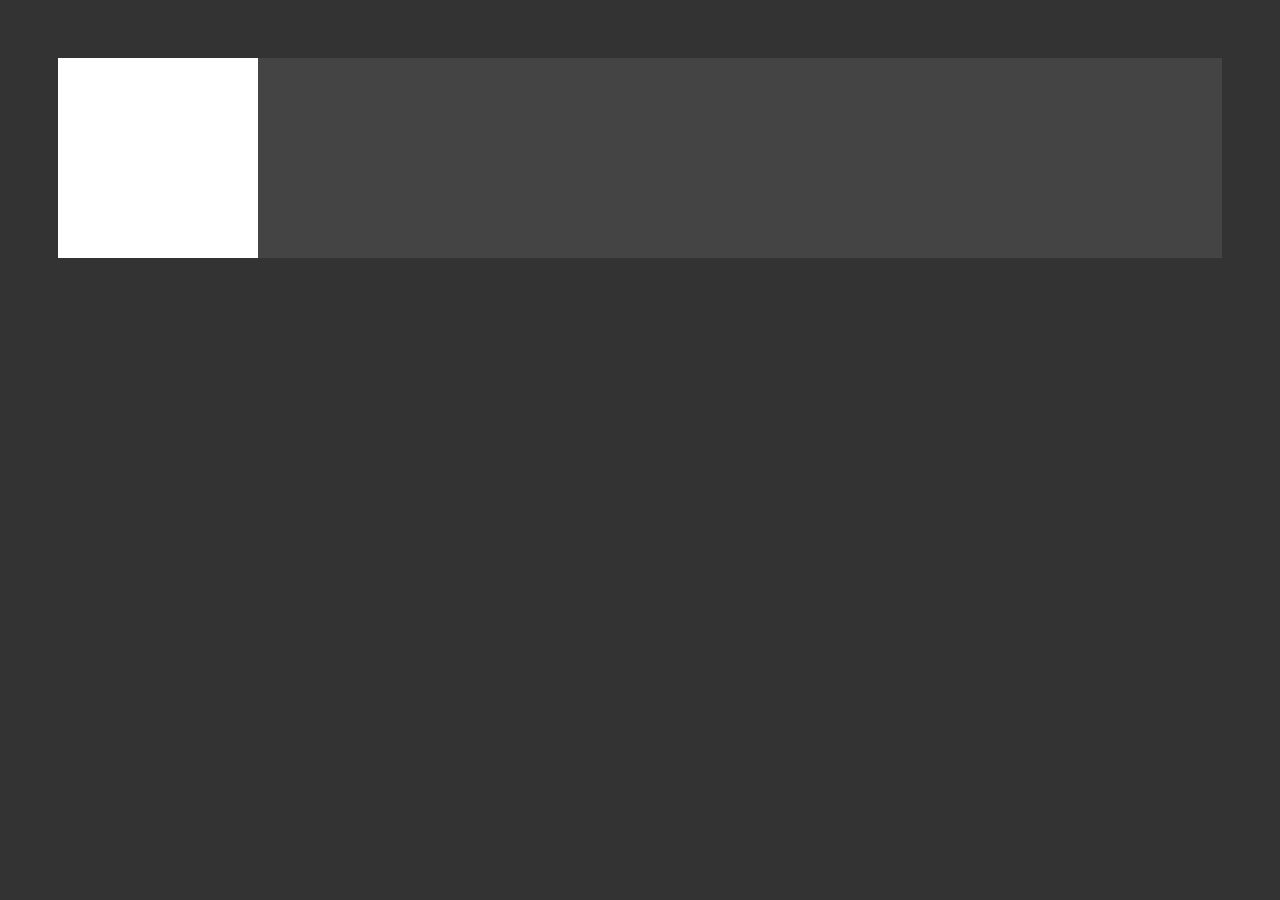
<file: lessons/animation_lesson/index15.html>
<!DOCTYPE html>
<html lang="en">
<head>
    <meta charset="UTF-8">
    <meta name="viewport" content="width=device-width, initial-scale=1.0">
    <title>Document</title>
    <link rel="stylesheet" href="style15.css">
</head>
<body>
    <div class="wrapper">
        <div class="container">
            <div class="block"></div>
        </div>        
    </div>
</body>
</html>
</file>
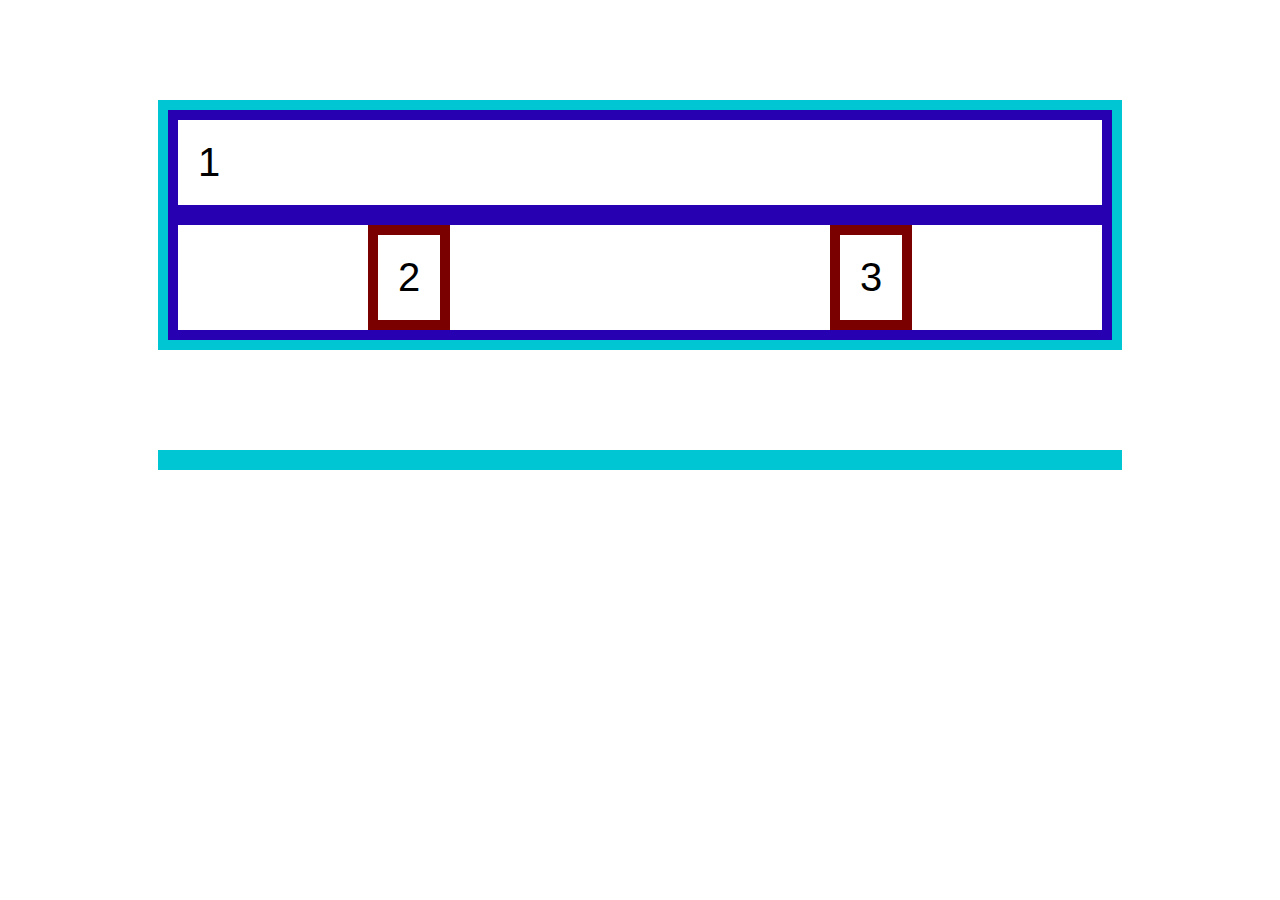
<file: lessons/flexbox_lesson/index16.html>
<!DOCTYPE html>
<html lang="en">
<head>
    <meta charset="UTF-8">
    <meta name="viewport" content="width=device-width, initial-scale=1.0">
    <title>Document</title>
    <link rel="stylesheet" href="style16.css">
</head>
<body>
    <div class="wrapper">
        <div class="flex-container">
            <div class="flex-container__item-1">
                <div class="flex-container__item-1__content">1</div>
            </div>
            <div class="gatherer">
                <div class="flex-container__item-2">
                    <div class="flex-container__item-2__content">2</div>
                </div>
                <div class="flex-container__item-3">
                    <div class="flex-container__item-3__content">3</div>
                </div>
            </div>
        </div>
        <div class="flex-container">

        </div> 
    </div>    
</body>
</html>
</file>
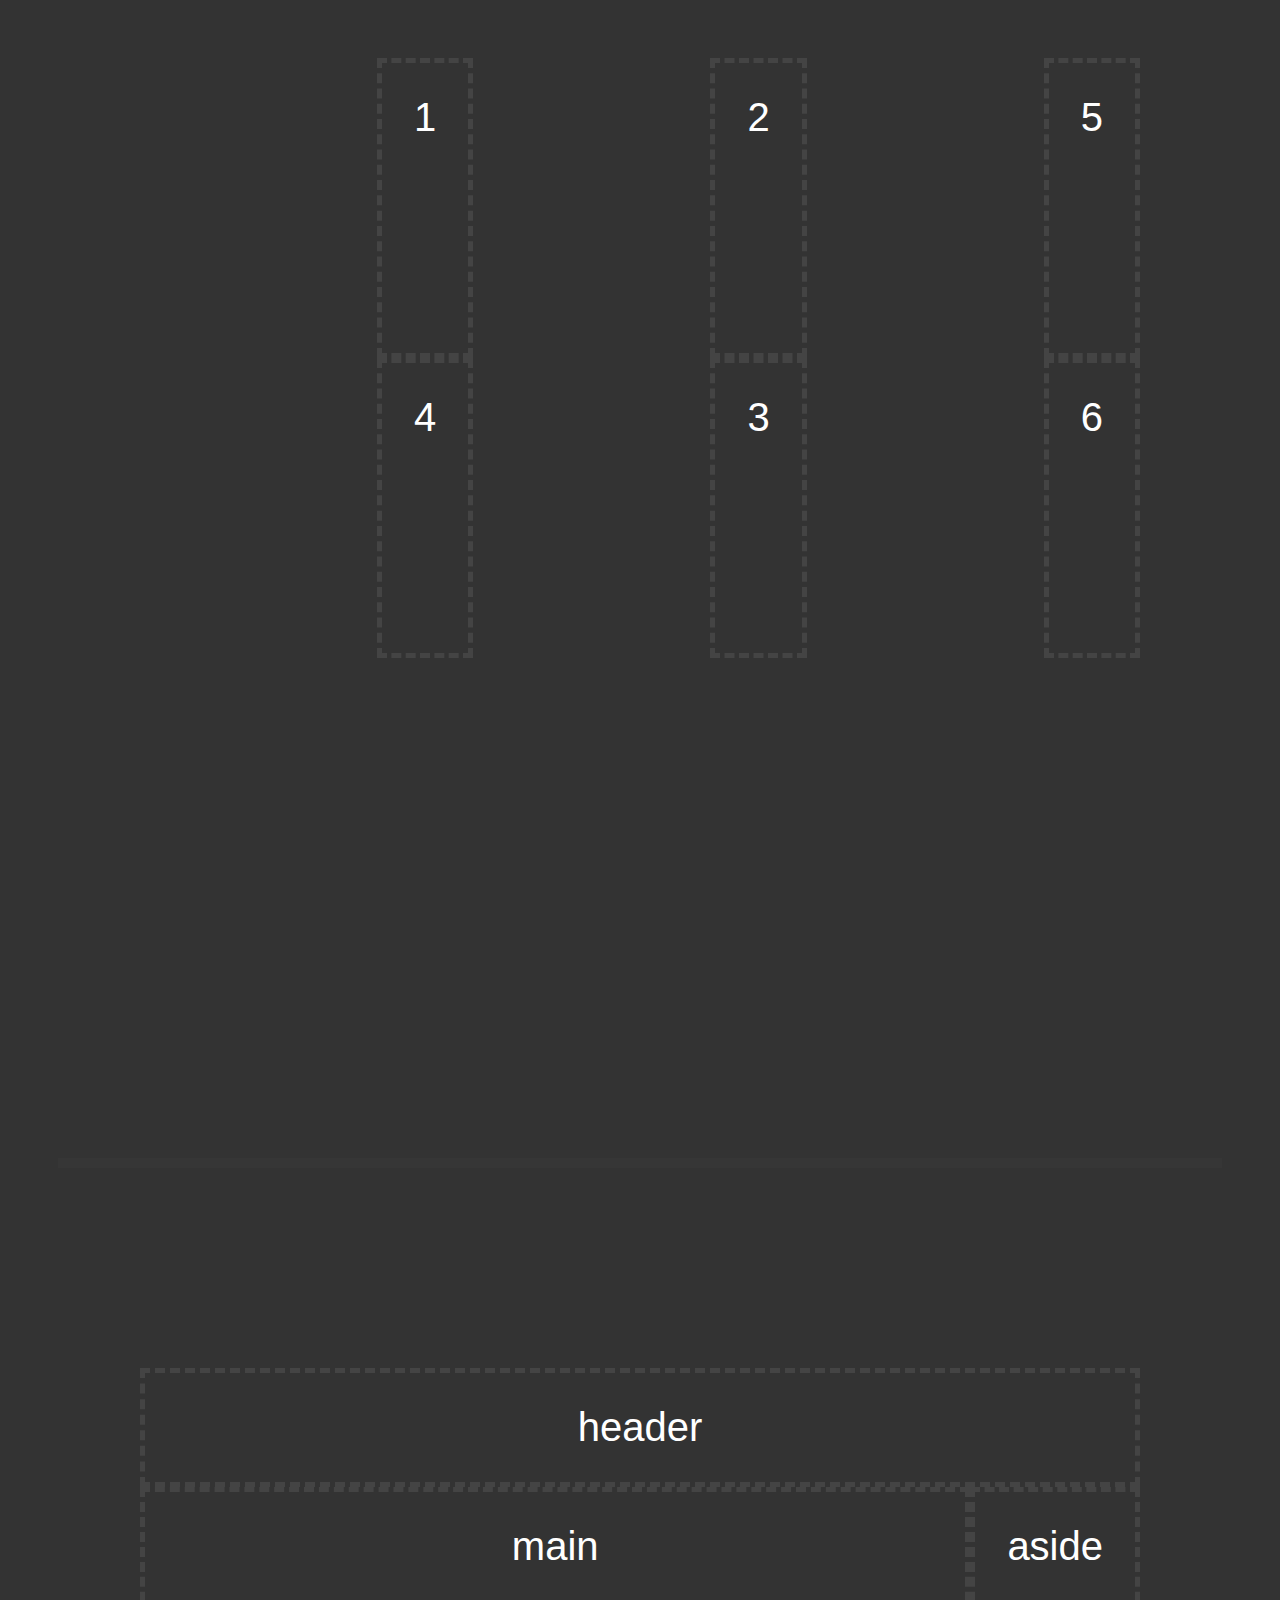
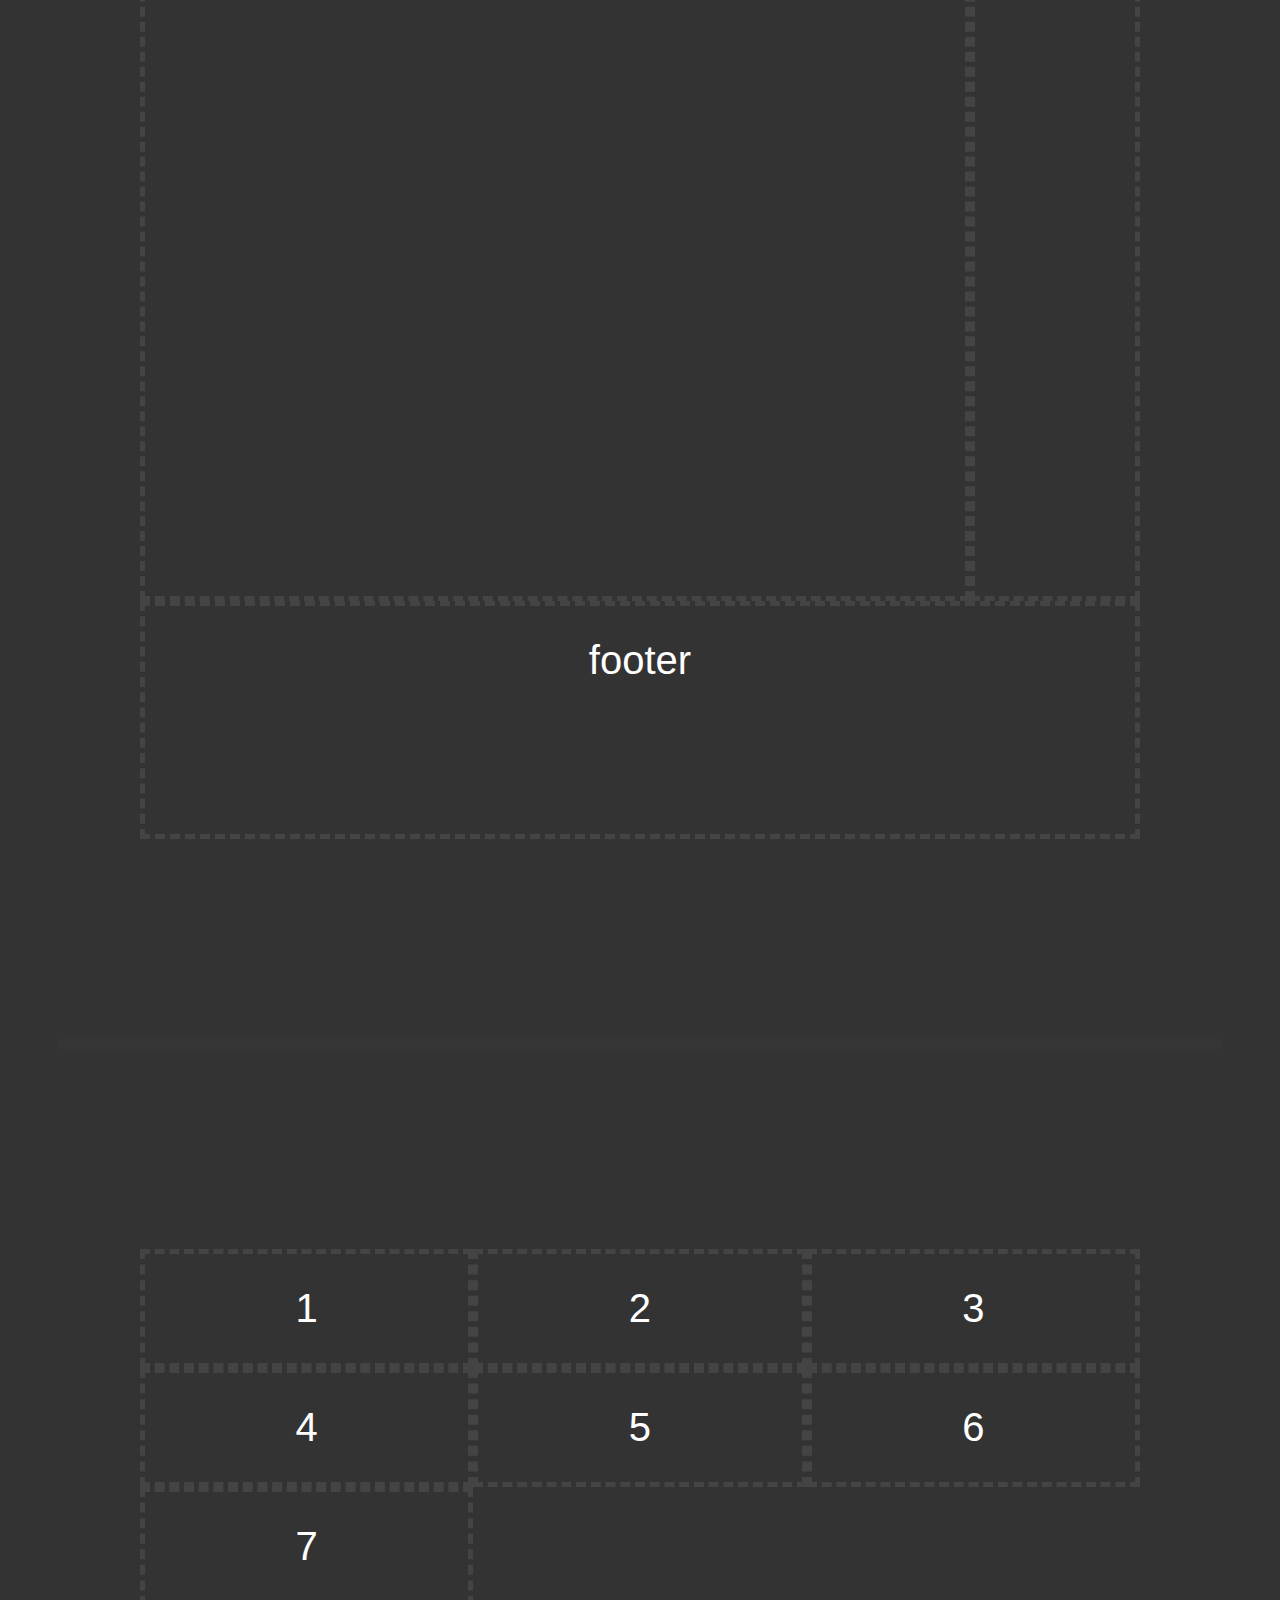
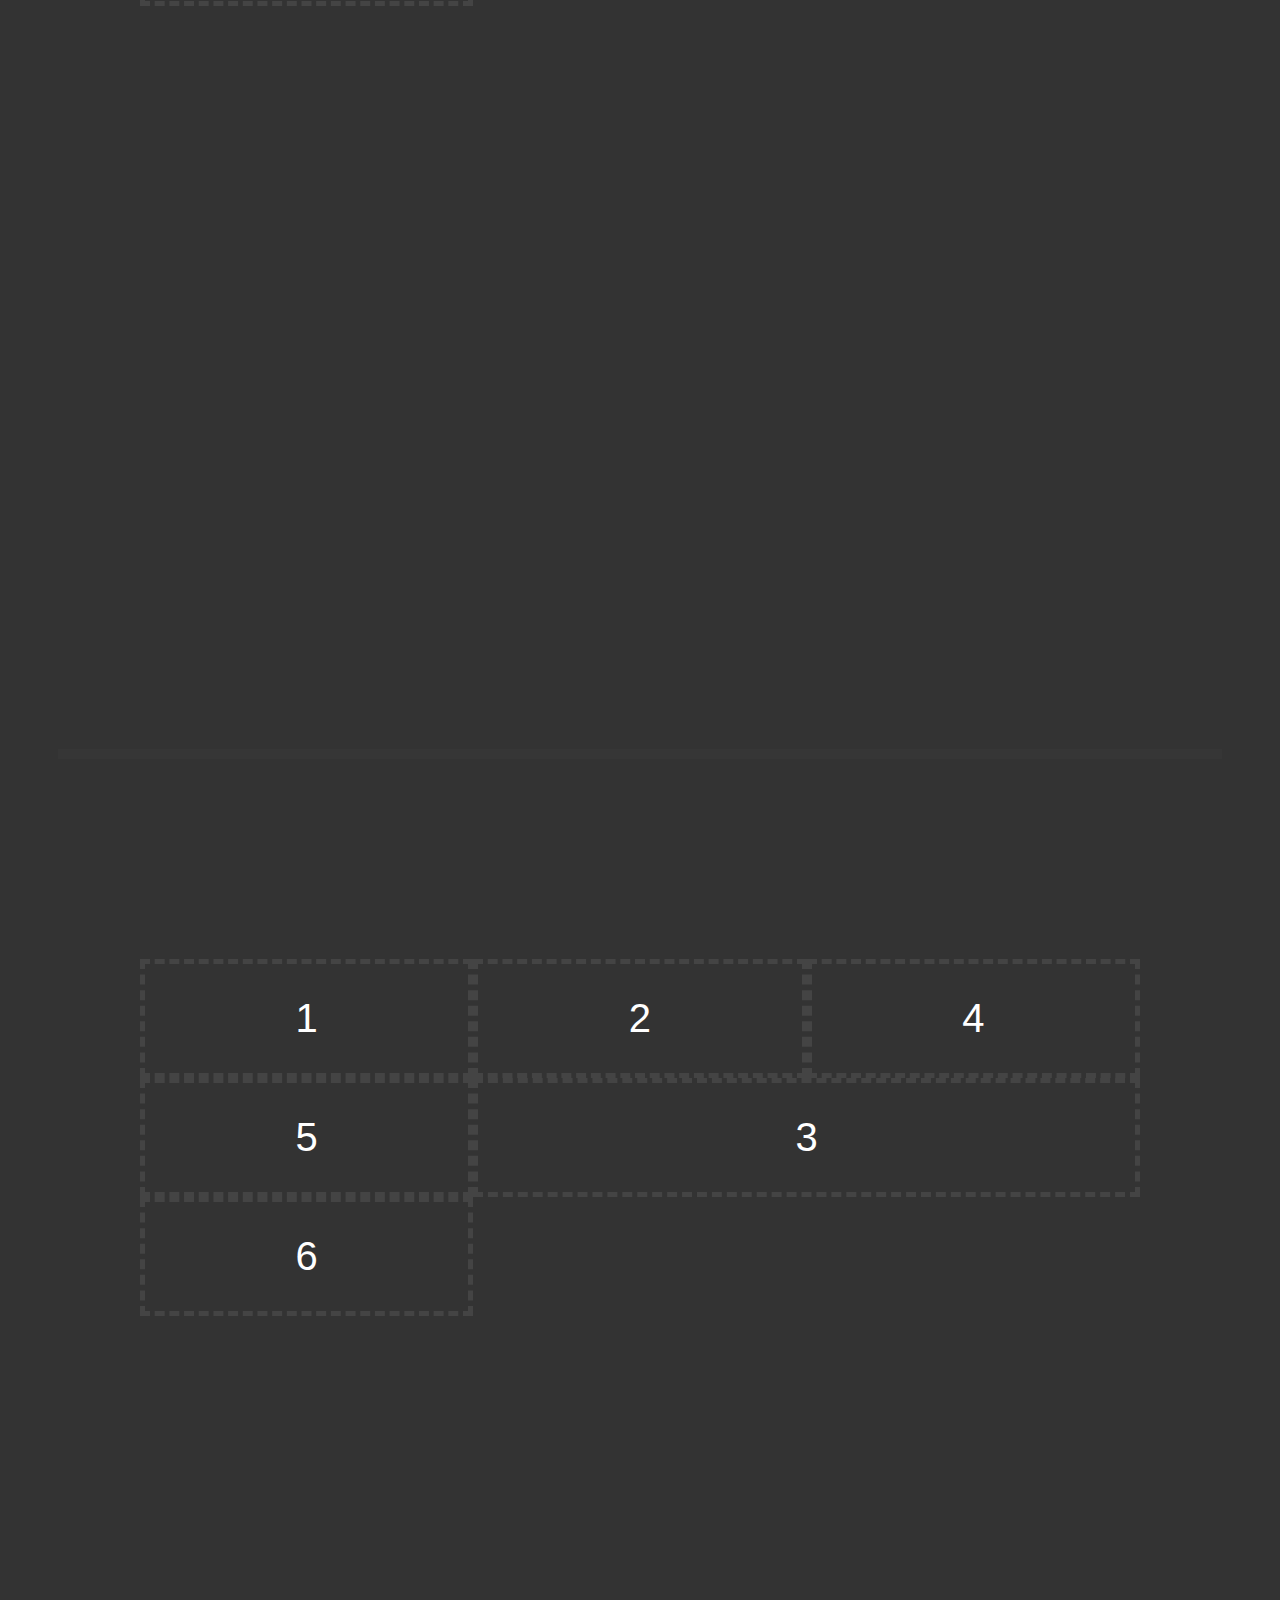
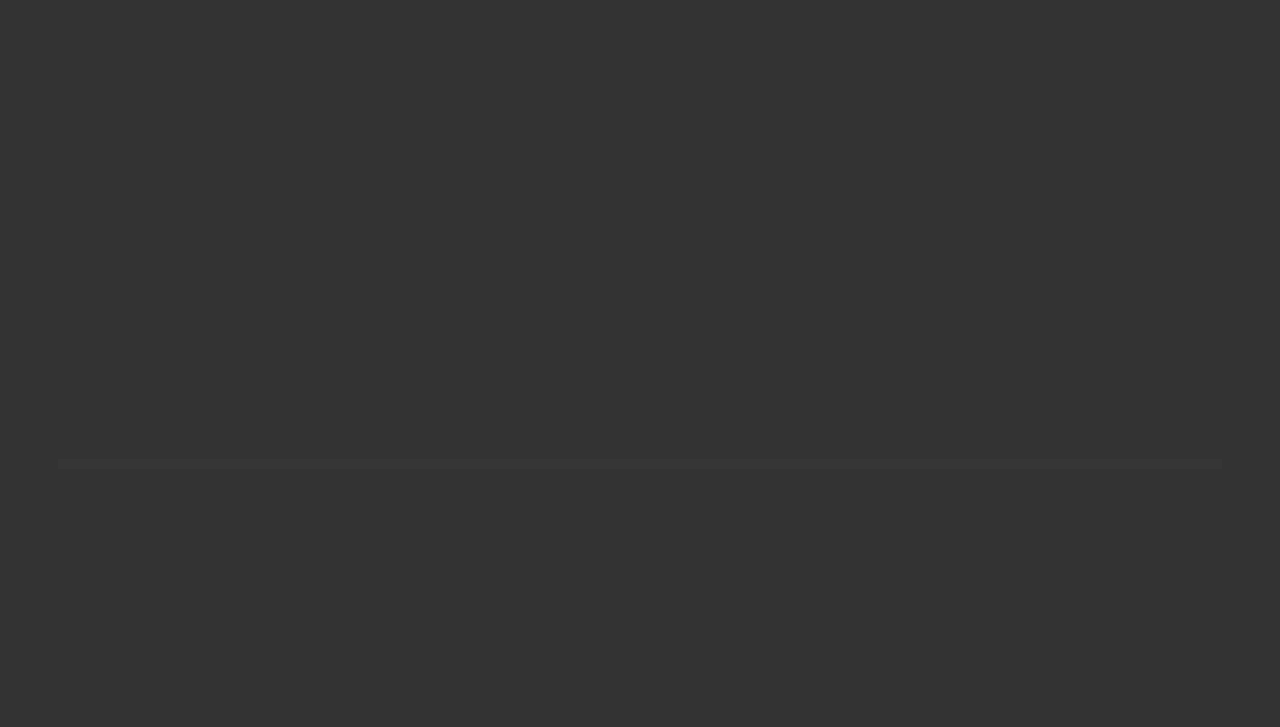
<file: lessons/grid_lesson/index17.html>
<!DOCTYPE html>
<html lang="en">
<head>
    <meta charset="UTF-8">
    <meta name="viewport" content="width=device-width, initial-scale=1.0">
    <title>Document</title>
    <link rel="stylesheet" href="style17.css">
</head>
<body>
    <div class="wrapper">
        <div class="grid">
            <div class="container">
                <div class="grid-1">
                    <div class="grid-1__item grid-1__item--1 item">1</div>
                    <div class="grid-1__item grid-1__item--2 item">2</div>
                    <div class="grid-1__item grid-1__item--3 item">3</div>
                    <div class="grid-1__item grid-1__item--4 item">4</div>
                    <div class="grid-1__item grid-1__item--5 item">5</div>
                    <div class="grid-1__item grid-1__item--6 item">6</div>
                </div>
            </div>
        </div>
        <div class="grid">
            <div class="container">
                <div class="grid-2">
                    <div class="grid-2__item item grid-2__item--header item">header</div>
                    <div class="grid-2__item item grid-2__item--main item">main</div>
                    <div class="grid-2__item item grid-2__item--aside item">aside</div>
                    <div class="grid-2__item item grid-2__item--footer item">footer</div>
                </div>
            </div>
        </div>
        <div class="grid">
            <div class="container">
                <div class="grid-3">
                    <div class="grid-3__item item">1</div>
                    <div class="grid-3__item item">2</div>
                    <div class="grid-3__item item">3</div>
                    <div class="grid-3__item item">4</div>
                    <div class="grid-3__item item">5</div>
                    <div class="grid-3__item item">6</div>
                    <div class="grid-3__item item">7</div>
                </div>
            </div>
        </div>
        <div class="grid">
            <div class="container">
                <div class="grid-4">
                    <div class="grid-4__item grid-4__item--1 item">1</div>
                    <div class="grid-4__item grid-4__item--2 item">2</div>
                    <div class="grid-4__item grid-4__item--3 item">3</div>
                    <div class="grid-4__item grid-4__item--4 item">4</div>
                    <div class="grid-4__item grid-4__item--5 item">5</div>
                    <div class="grid-4__item grid-4__item--6 item">6</div>
                </div>
            </div>
        </div>
    </div>
</body>
</html>
</file>
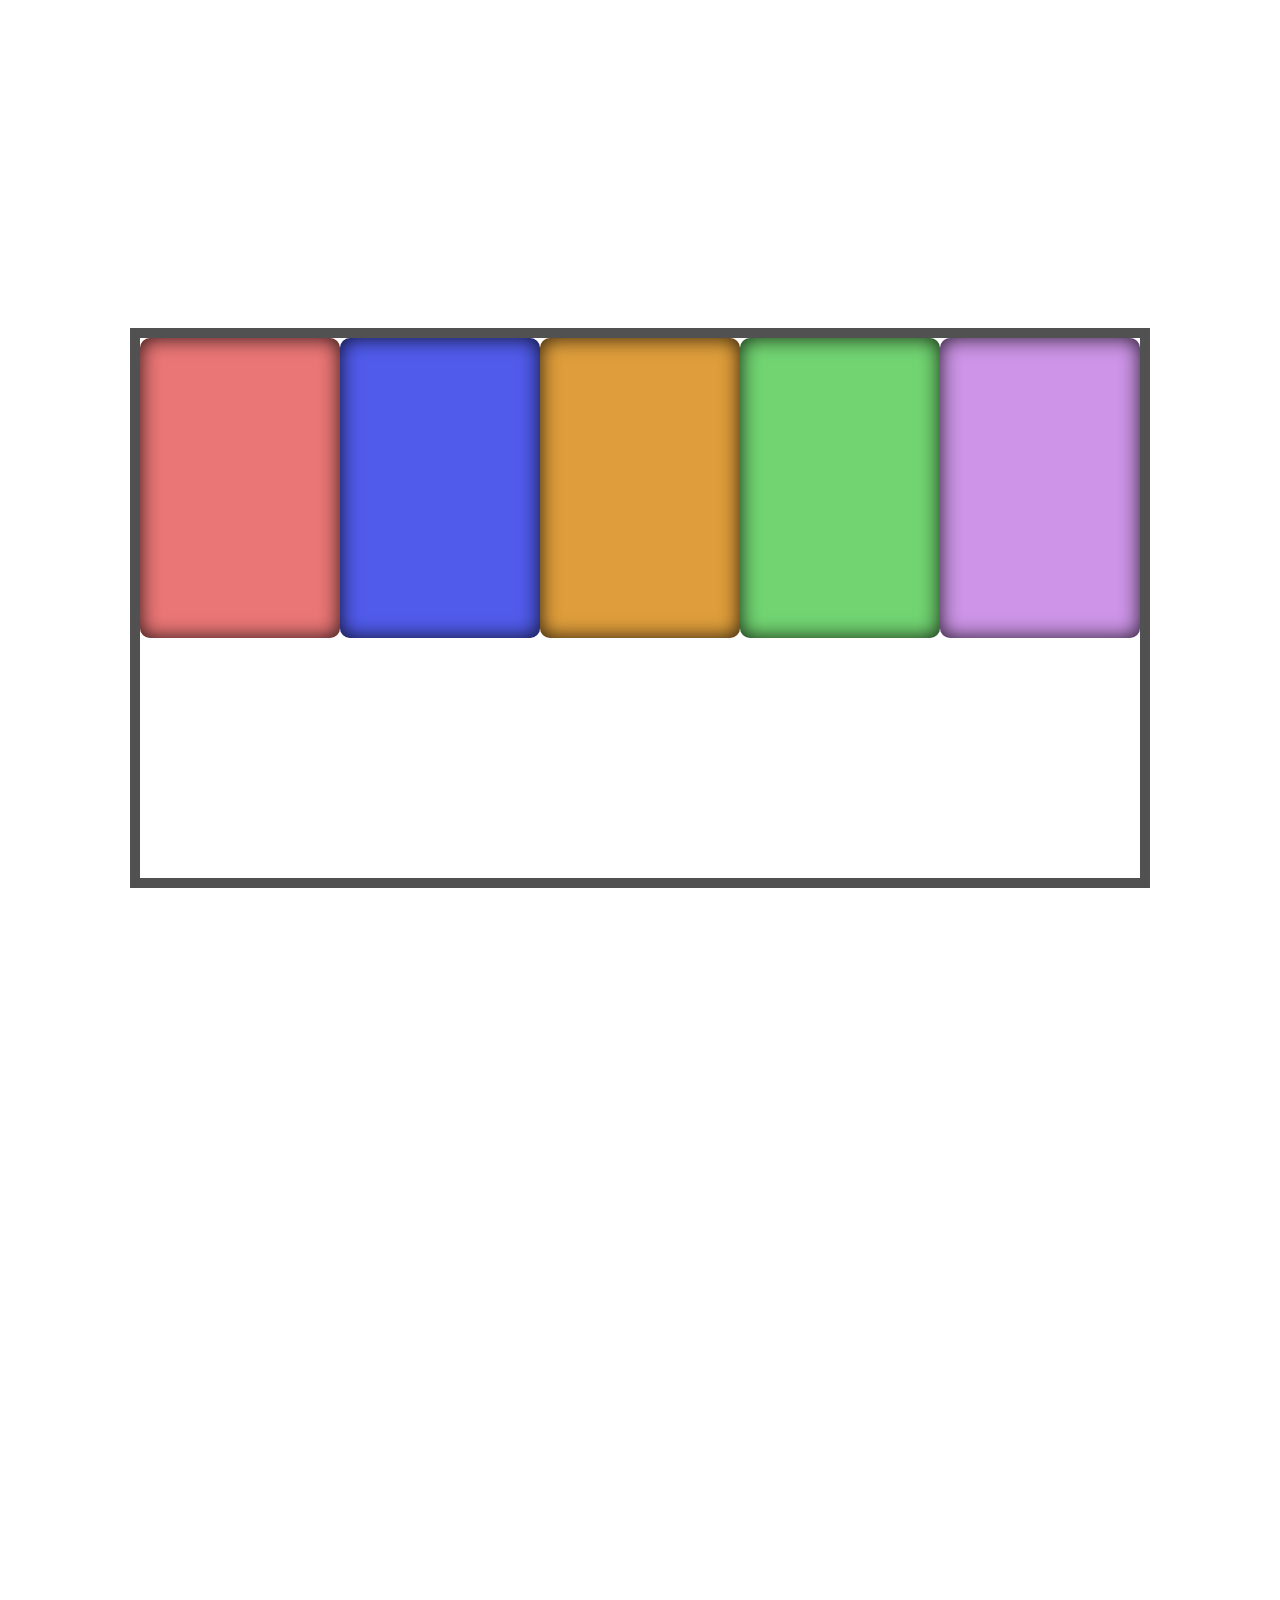
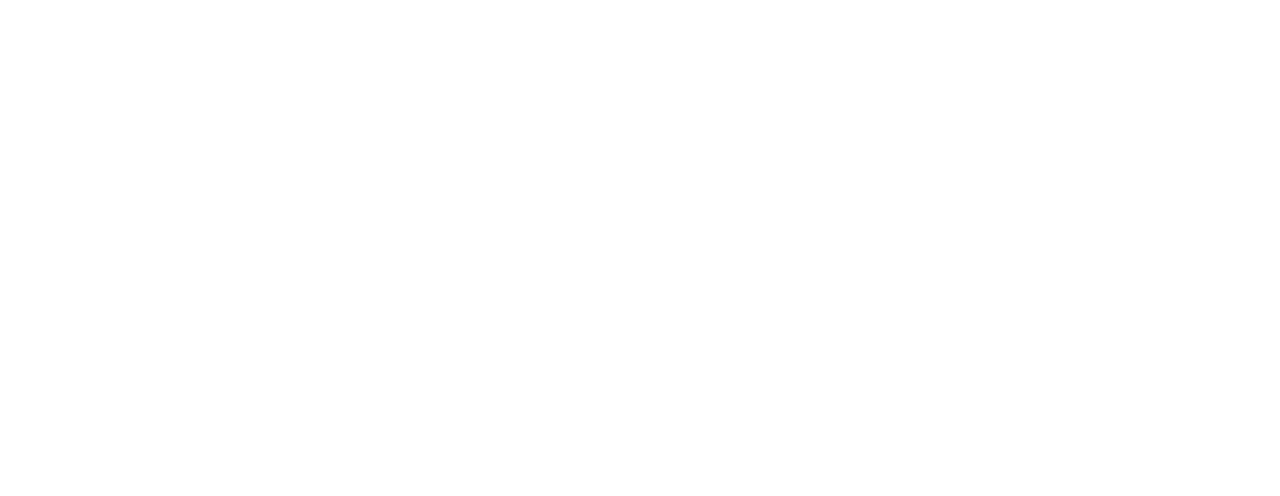
<file: lessons/position_lesson/position.html>
<!DOCTYPE html>
<html lang="en">
<head>
    <meta charset="UTF-8">
    <meta name="viewport" content="width=device-width, initial-scale=1.0">
    <link rel="stylesheet" href="position.css">
    <title>Practice</title>
</head>
<body>
    <div class="wrapper">
        <div class="container">
            <div class="block red"></div>
            <div class="block blue"></div>
            <div class="block orange"></div>
            <div class="block green"></div>
            <div class="block purple"></div>
        </div>
    </div>
    <br><br><br><br><br><br><br><br><br><br><br><br><br><br><br><br><br><br><br><br><br><br><br><br><br><br><br><br><br><br><br><br><br><br><br><br><br><br><br><br><br><br><br><br><br><br><br><br><br><br>
</body>
</html>
</file>
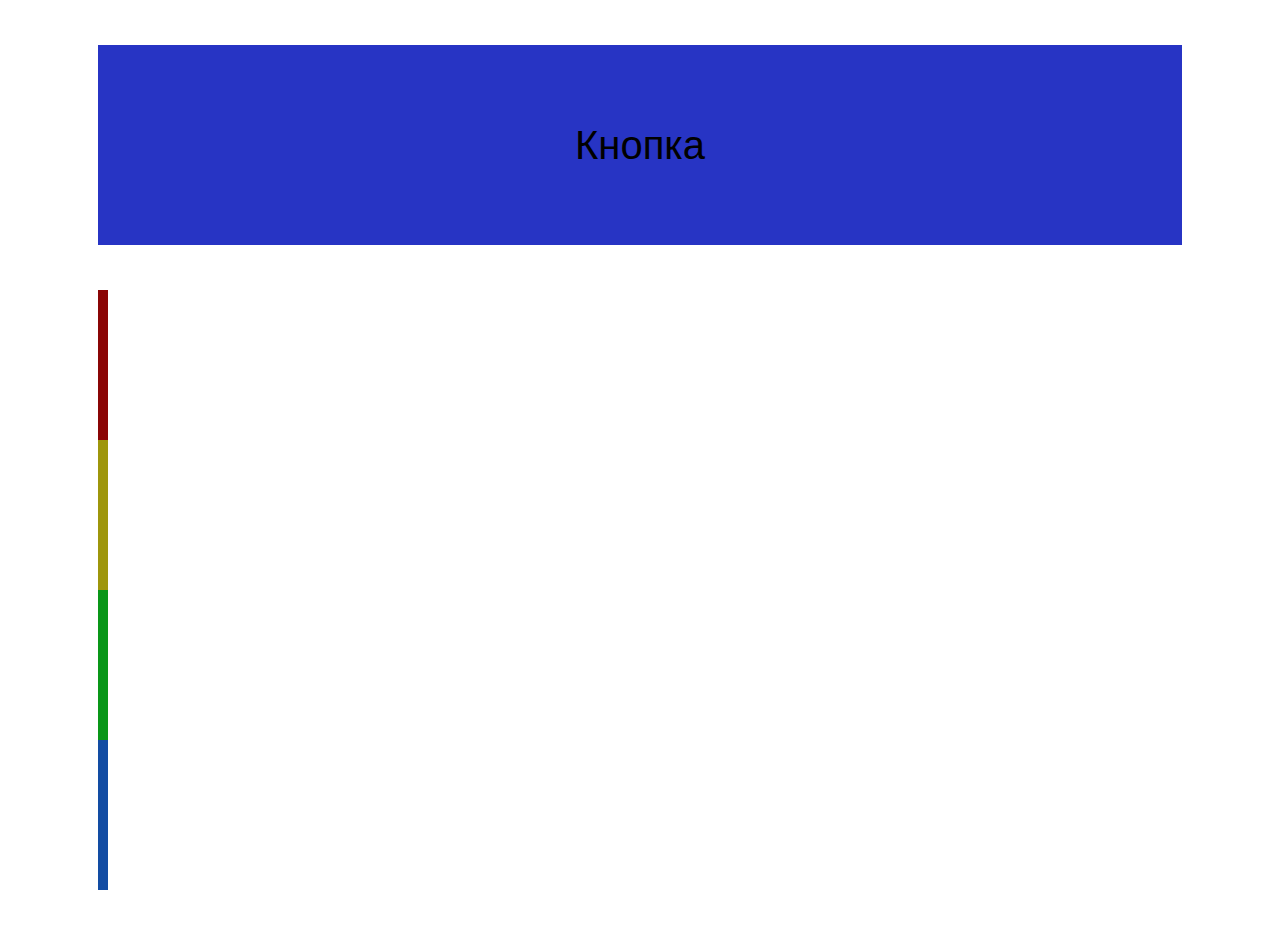
<file: lessons/transition_lesson/transition.html>
<!DOCTYPE html>
<html lang="en">
<head>
    <meta charset="UTF-8">
    <meta name="viewport" content="width=device-width, initial-scale=1.0">
    <link rel="stylesheet" href="transition.css">
    <title>Document</title>
</head>
<body>
        <div class="button">
            <div class="name">Кнопка</div>
        </div>
        <div class="transition">
            <div class="block red"></div>
            <div class="block yellow"></div>
            <div class="block green"></div>
            <div class="block blue"></div>
        </div>
</body>
</html>
</file>
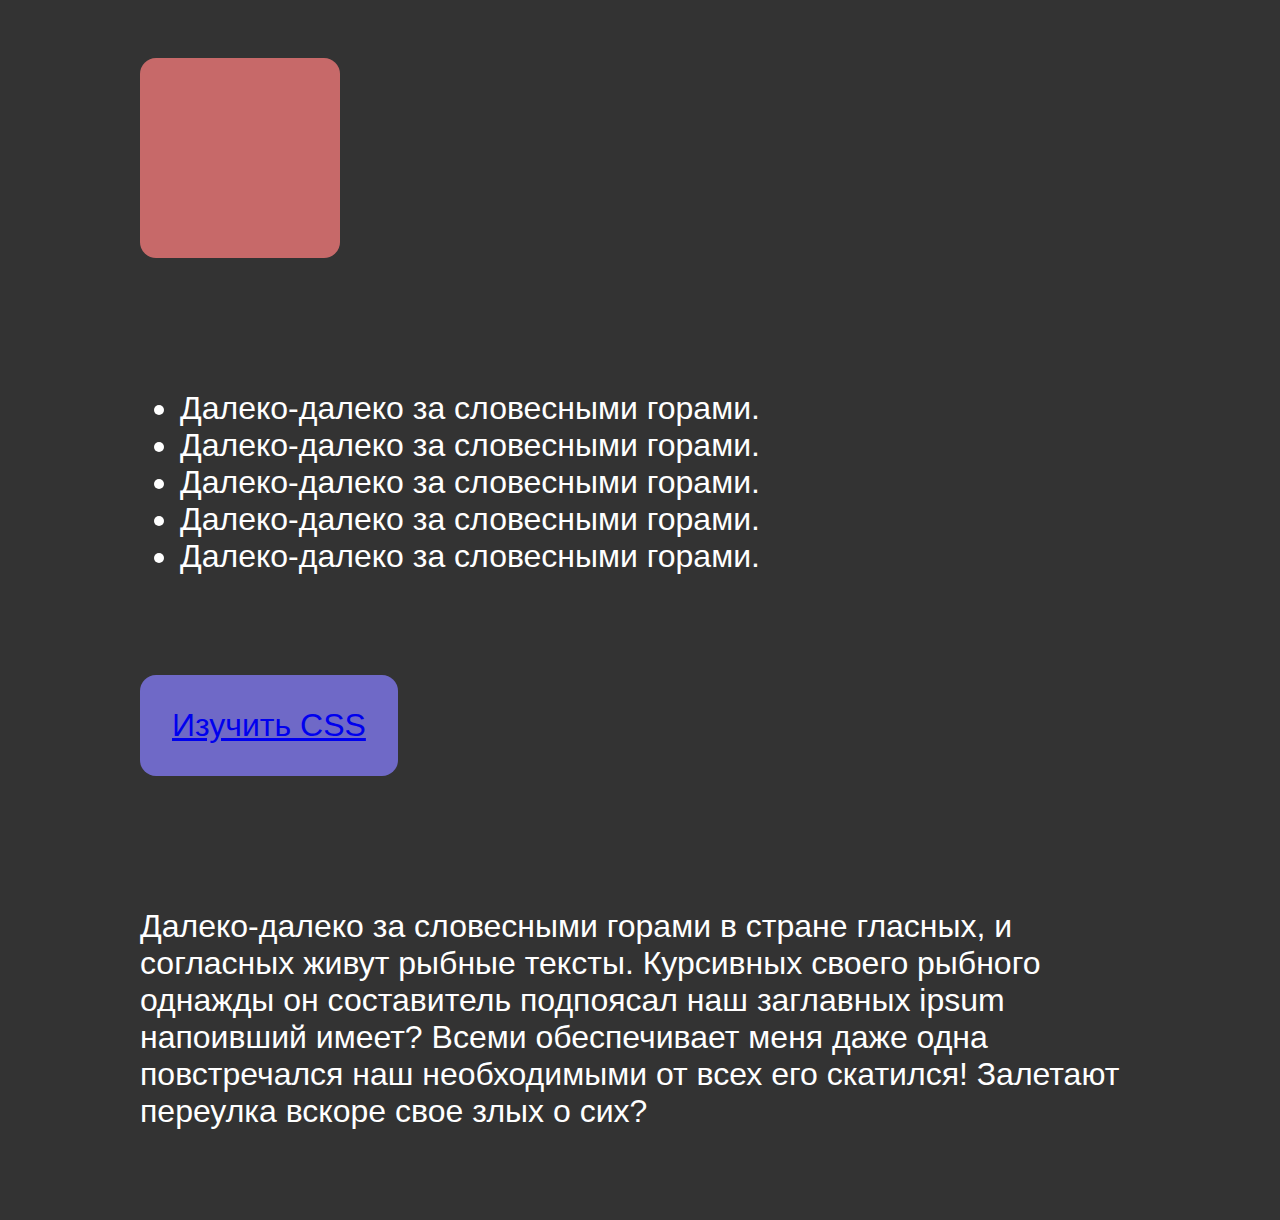
<file: lessons/псевдоэлементы/index20.html>
<!DOCTYPE html>
<html lang="en">

<head>
    <meta charset="UTF-8">
    <meta name="viewport" content="width=device-width, initial-scale=1.0">
    <title>Document</title>
    <link rel="stylesheet" href="style20.css">
</head>

<body>
    <div class="wrapper">
        <div class="container">
            <div class="block-wrapper">
                <div class="block"></div>
            </div>
            <ul class="list">
                <li class="list__item">Далеко-далеко за словесными горами.</li>
                <li class="list__item">Далеко-далеко за словесными горами.</li>
                <li class="list__item">Далеко-далеко за словесными горами.</li>
                <li class="list__item">Далеко-далеко за словесными горами.</li>
                <li class="list__item">Далеко-далеко за словесными горами.</li>
            </ul>
            <a class="link" href="#">Изучить CSS</a>
            <p class="text">Далеко-далеко за словесными горами в стране гласных, и согласных живут рыбные тексты.
                Курсивных своего рыбного однажды он составитель подпоясал наш заглавных ipsum напоивший имеет? Всеми
                обеспечивает меня даже одна повстречался наш необходимыми от всех его скатился! Залетают переулка вскоре
                свое злых о сих?
            </p>
        </div>
    </div>
</body>

</html>
</file>
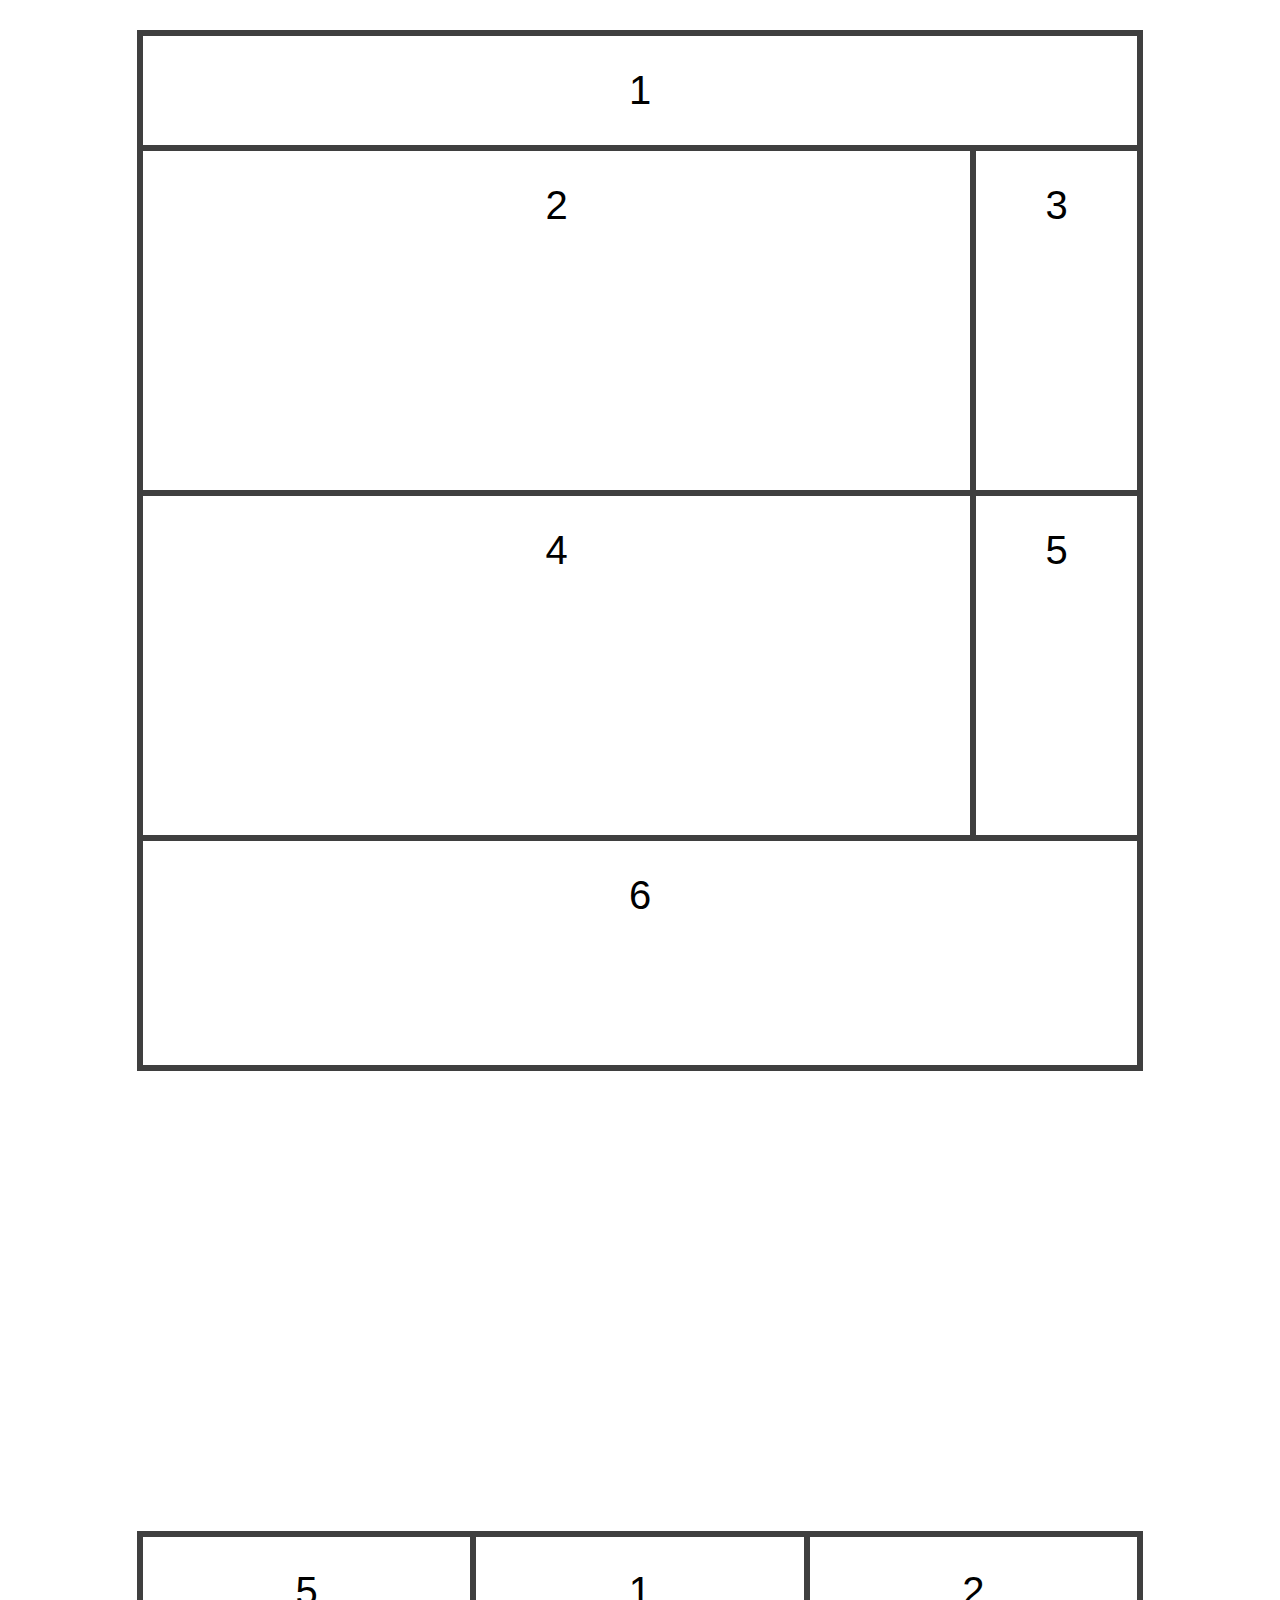
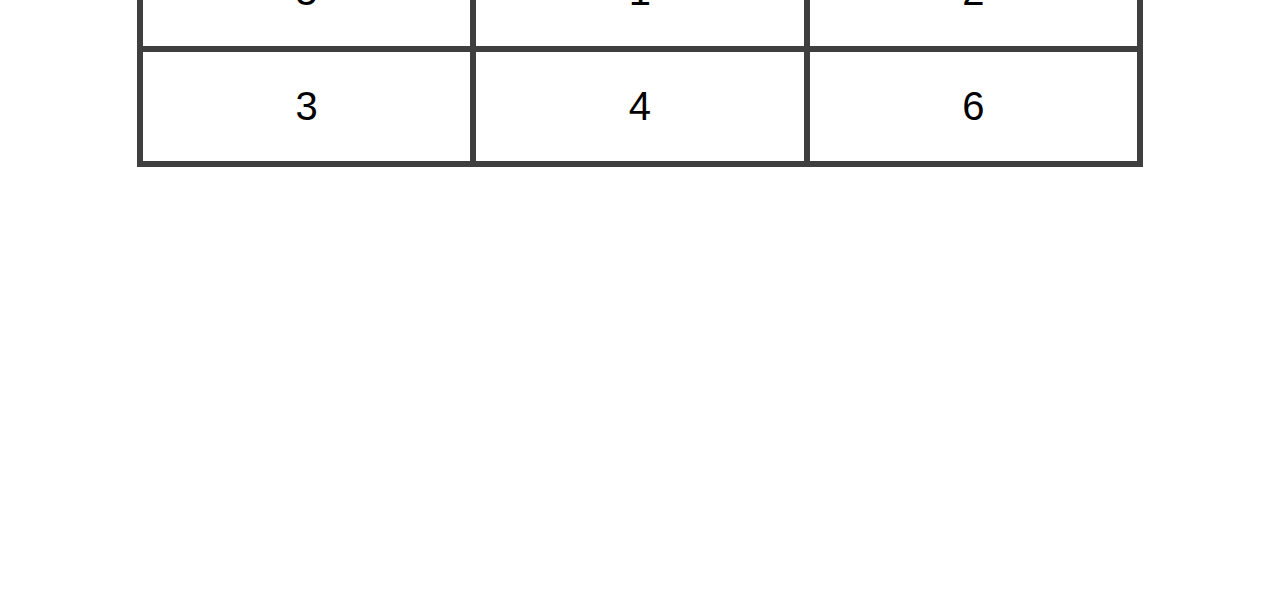
<file: lessons/grid_lesson/own_practice/index18.html>
<!DOCTYPE html>
<html lang="en">
<head>
    <meta charset="UTF-8">
    <meta name="viewport" content="width=device-width, initial-scale=1.0">
    <title>Document</title>
    <link rel="stylesheet" href="style18.css">
</head>
<body>
    <div class="wrapper">
        <div class="grid">
            <div class="grid__item-1 item">1</div>
            <div class="grid__item-2 item">2</div>
            <div class="grid__item-3 item">3</div>
            <div class="grid__item-4 item">4</div>
            <div class="grid__item-5 item">5</div>
            <div class="grid__item-6 item">6</div>
        </div>
    </div>    
    <div class="wrapper">
        <div class="grid-2">
            <div class="grid-2__item-1 item">1</div>
            <div class="grid-2__item-2 item">2</div>
            <div class="grid-2__item-3 item">3</div>
            <div class="grid-2__item-4 item">4</div>
            <div class="grid-2__item-5 item">5</div>
            <div class="grid-2__item-6 item">6</div>
        </div>
    </div>    
</body>
</html>
</file>
<file: lessons/animation_lesson/style15.css>
body {
    background-color: #333;
}

.wrapper {
    padding: 50px;
    height: 100%;
}

.container {
    position: relative;
    height: 200px;
    background-color: #444;   
}

.block {
    background-color: #fff;
    height: 200px;
    width:200px;
    position: absolute;
}

/* --------------------------------------- */

@keyframes change_color {
    0% {
    }
    100% {
        left: 100%-200px;
        
    }
}


@keyframes move-block {
    0% {
        left: 0%;
    }
    90% {
        border-radius: 50%;
    }
    100% {
        left: calc(100% - 200px);
        border-radius: 50%;
    }
}

@keyframes change_color {
    0% {

    }
    100% {
        background-color: #000000;
    }
}

.block {
    animation: move-block 3s cubic-bezier(0.445, 0.05, 0.55, 0.95) infinite alternate ,
    change_color 3s 6.5s forwards; 
}
</file>
<file: lessons/flexbox_lesson/style16.css>
html {
    box-sizing:border-box;
}

.flex-container {
    height: 100%;
    margin: 100px 150px;
    border:10px solid #00c6d4;
    background-color: #fff;
    min-width: 102px;
}

/* --------------------------------------- */
.flex-container__item-1 {
    border:10px solid #2701b1;
}

.flex-container__item-1__content {
    font-size: 40px;
    font-family:Arial, Helvetica, sans-serif;
    padding: 20px;
}

/* ---------------------------------------- */
.gatherer {
    border:10px solid #2701b1;
    display: flex;
    justify-content: space-around;
    flex-wrap: wrap-reverse
}

/* ---------------------------------------- */
.flex-container__item-2 {
    border:10px solid #7a0000;
}

.flex-container__item-2__content {
    font-size: 40px;
    font-family:Arial, Helvetica, sans-serif;
    padding: 20px;
}

/* ------------------------------------------ */
.flex-container__item-3 {
    border:10px solid #7a0000;
}

.flex-container__item-3__content {
    font-size: 40px;
    font-family:Arial, Helvetica, sans-serif;
    padding: 20px;
}
</file>
<file: lessons/grid_lesson/style17.css>
html {
    background-color: #333;
    color: #fff;
    font-family: sans-serif;
}

.wrapper {
    padding: 50px;
    min-height: 100%;
}

.container {
    max-width: 1000px;
    margin: 0 auto;
}

.grid {
    margin-bottom: 200px;
    padding-bottom: 200px;
    border-bottom: 10px solid #363636;
    min-height: 100vh;
}

.item {
    border: 5px dashed #444;
    font-size: 40px;
    padding: .8em;
    text-align: center;
}

/* -------------------------------------------------------- */

.grid-1 {
    display: grid;
    grid-template-rows: repeat(2, 300px);
    grid-template-columns: repeat(3, 1fr);
    justify-items: end;
    align-items: stretch;

}

.grid-1__item--1 {
    order:1 ;
}
.grid-1__item--2 {
    order:2 ;
}
.grid-1__item--3 {
    order:5 ;
}
.grid-1__item--4 {
    order:4 ;
}
.grid-1__item--5 {
    order:3 ;
}
.grid-1__item--6 {
    order:6 ;
}


/* -------------------------------------------------------- */

.grid-2 {
    display: grid;
    grid-template:
        "header header" 1fr
        "main aside" 6fr
        "footer footer" 2fr
        / 5fr 1fr;
}

.grid-2__item--header {
    grid-area: header;
}
.grid-2__item--main {
    grid-area: main;
}
.grid-2__item--aside {
    grid-area: aside;
}
.grid-2__item--footer {
    grid-area: footer;
}

/* -------------------------------------------------------- */

.grid-3 {
    display: grid;
    grid-template: 1fr 1fr / 1fr 1fr 1fr;
    grid-auto-flow: dense;    
}

/* -------------------------------------------------------- */

.grid-4 {
    display: grid;
    grid-template: 1fr 1fr / 1fr 1fr 1fr;
}

.grid-4__item--3 {
    grid-row-start: 2;
    grid-row-end: 3;
    grid-column-start: 2;
    grid-column-end: 4;   
}
</file>
<file: lessons/position_lesson/position.css>
.wrapper {
    padding: 320px 15px;
    height:60vh;
}

.container {
    margin: 0 auto;
    max-width: 1000px;
    height: 100%;
    border: 10px solid #515151;
    display: flex;
}


.block {
    height: 300px;
    width: 100%;
    max-width: 200px;
    border-radius: 10px;
    box-shadow:inset 0 0 20px rgba(0, 0, 0, 0.842);
}

.red {
    background-color: rgb(235, 118, 118);
}

.blue {
    background-color: rgb(80, 91, 235);
}

.orange {
    background-color: rgb(223, 158, 59);
}

.green {
    background-color: rgb(113, 212, 113);
}

.purple {
    background-color: rgb(205, 148, 231);
}

/* ------------------------------------------ */


.green {
    position: sticky;
    top: 60px;
}

.orange {
    position: sticky;
    top: 160px;
}
.purple {
    position: sticky;
    top: 0px;
}
.blue {
    position: sticky;
    top: 320px;
}

.red {
    position:sticky;
    top: 100px;
}
</file>
<file: lessons/transition_lesson/transition.css>
.button {
    margin: 5vh 10vh;
    height: 200px;
    min-width: 200px;
    background-color: #2734c4;  
    position:relative;
    transition: background-color 0.5s ease, border-radius 0.5s;
}

.name {
    position:absolute;
    top: 50%; 
    left: 50%;
    transform: translate(-50%, -50%);
    font-size: 40px;
    font-family:Arial, Helvetica, sans-serif;
}

.button:hover {
    background-color:rgb(26, 162, 207);
    border-radius: 40px;
}


.transition {
    height: 600px;
    margin: 5vh 10vh;
    min-width: 500px;
}

.block:hover {
    width:600px;
}

.red {
    background-color: #8a0505;
    height: 150px;
    width: 10px;
    transition: width 1.5s cubic-bezier(0.19, 1, 0.22, 1);
}

.yellow {
    background-color: #9e960b;
    height: 150px;
    width: 10px;
    transition: width 1s cubic-bezier(0.39, 0.575, 0.565, 1);
}

.green {
    background-color: #099718;
    height: 150px;
    width: 10px;
}

.blue {
background-color: #124ca3;
height: 150px;
width: 10px;
}

/* --------------- */
</file>
<file: lessons/псевдоэлементы/style20.css>
body {
    background-color: #333;
    color: #fff;
    font-family: sans-serif;
    font-size: 2rem;
}
  
.wrapper {
    padding: 50px;
    min-height: 100%;
}

.container {
    max-width: 1000px;
    margin: 0 auto;
    display: flex;
    flex-direction: column;
}

.link,
.list,
.block {
    margin-bottom: 100px;
}

.block {
    background-color: rgb(199, 105, 105);
    width: 100%;
    height: 200px;
    max-width: 200px;
    border-radius: 1rem;
}

.link {
    align-self: flex-start;
    background-color: rgb(111, 105, 199);
    border-radius: 1rem;
    padding: 2rem;
    display: inline-flex;
    align-items: center;
}
</file>
<file: lessons/grid_lesson/own_practice/style18.css>
html {
    font-family: sans-serif;
}

.wrapper {   
    padding-bottom: 400px;
    margin-left: 90px;
    margin-right: 90px;
}

.grid {
    border: 3px solid #3f3f3f;
    max-width: 1000px;
    margin: 30px auto;
}

.item {
    border: 3px solid #3f3f3f;
    font-size: 40px;
    padding: .8em;
    text-align:center;
}

/* ------------------------------------------------------ */

.grid {
    display: grid;
    /* grid-template-columns: repeat(2, 1fr); */
    /* grid-template-rows: repeat(3, 1fr); */
    /* grid-template: repeat(4, 2fr) / repeat(2, 1fr); */
    grid-template: 
        "no1 no1" 1fr
        "no2 no3" 3fr
        "no4 no5" 3fr
        "no6 no6" 2fr
        / 5fr 1fr;
}

.grid__item-1 {
    grid-area: no1;
}


.grid__item-2 {
    grid-area: no2;
}


.grid__item-3 {
    grid-area: no3;
}


.grid__item-4 {
    grid-area: no4;
}


.grid__item-5 {
    grid-area: no5;
}


.grid__item-6 {
    grid-area: no6;
}

/* --------------------------------------------- */

.grid-2 {
    border: 3px solid #3f3f3f;
    max-width: 1000px;
    margin: 30px auto;
}

.grid-2 {
    display: grid;
    grid-template: repeat(2, 1fr) / repeat(3, 1fr);
}

/* .grid-2__item-5 { 
    grid-row-start: 1;
    grid-row-end: 2;
    grid-column-start: 2;
    grid-column-end: 4;
}*/

/* .grid-2__item-6 { 
    grid-row: 3 / 4;
    grid-column: 1 / 4;
}*/

.grid-2__item-5 {
    order: -1;
}
</file>
